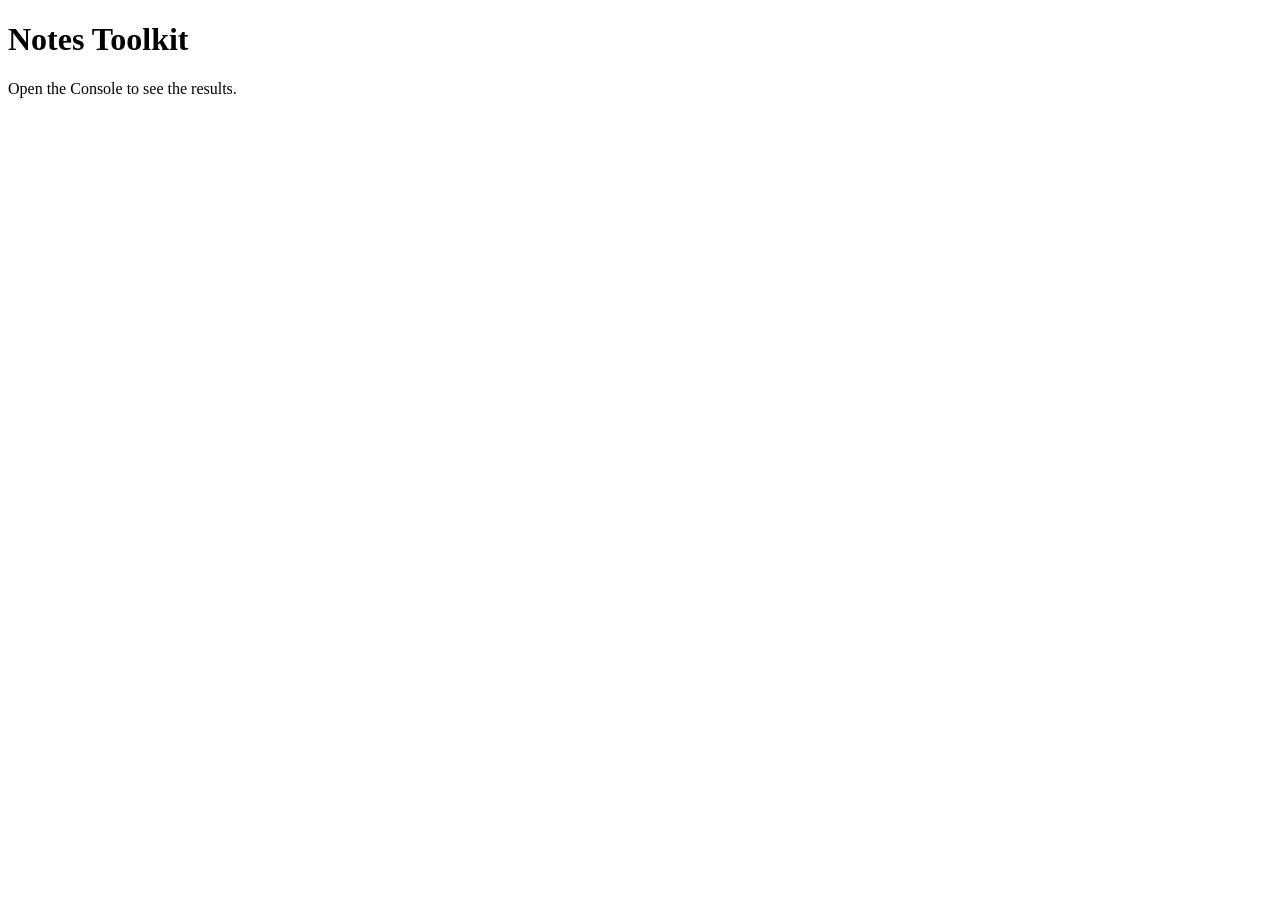
<file: day3/index.html>
<!DOCTYPE html>
<html lang="en">
<head>
  <meta charset="UTF-8">
  <meta name="viewport" content="width=device-width, initial-scale=1.0">
  <title>Notes Toolkit</title>
  <script src="script.js" defer></script>
</head>
<body>
  <h1>Notes Toolkit</h1>
  <p>Open the Console to see the results.</p>
</body>
</html>
</file>
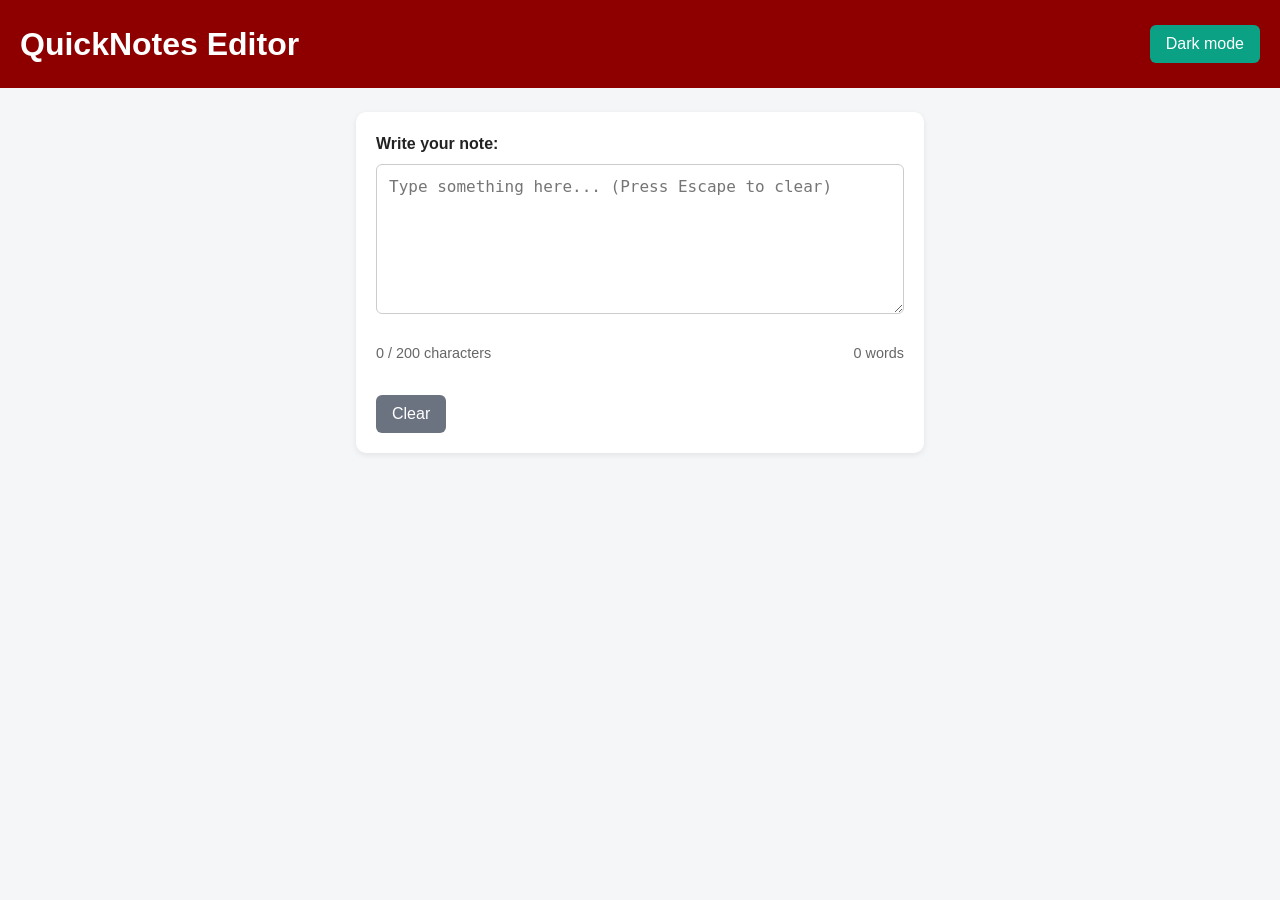
<file: day4/index.html>
<!DOCTYPE html>
<html lang="en">
<head>
  <meta charset="UTF-8">
  <meta name="viewport" content="width=device-width, initial-scale=1.0">
  <title>QuickNotes - Day 4</title>
  <link rel="stylesheet" href="style.css" />
  <script src="script.js" defer></script>
</head>
<body>
  <header>
    <h1>QuickNotes Editor</h1>
    <button id="theme-toggle">Dark mode</button>
  </header>

  <main>
    <section>
      <label for="note-text">Write your note:</label>
      <textarea id="note-text" placeholder="Type something here... (Press Escape to clear)"></textarea>
      
      <div class="counters">
        <p id="char-count">0 / 200 characters</p>
        <p id="word-count">0 words</p>
      </div>

      <div class="button-group">
        <button id="clear-btn">Clear</button>
      </div>
    </section>
  </main>
</body>
</html>
</file>
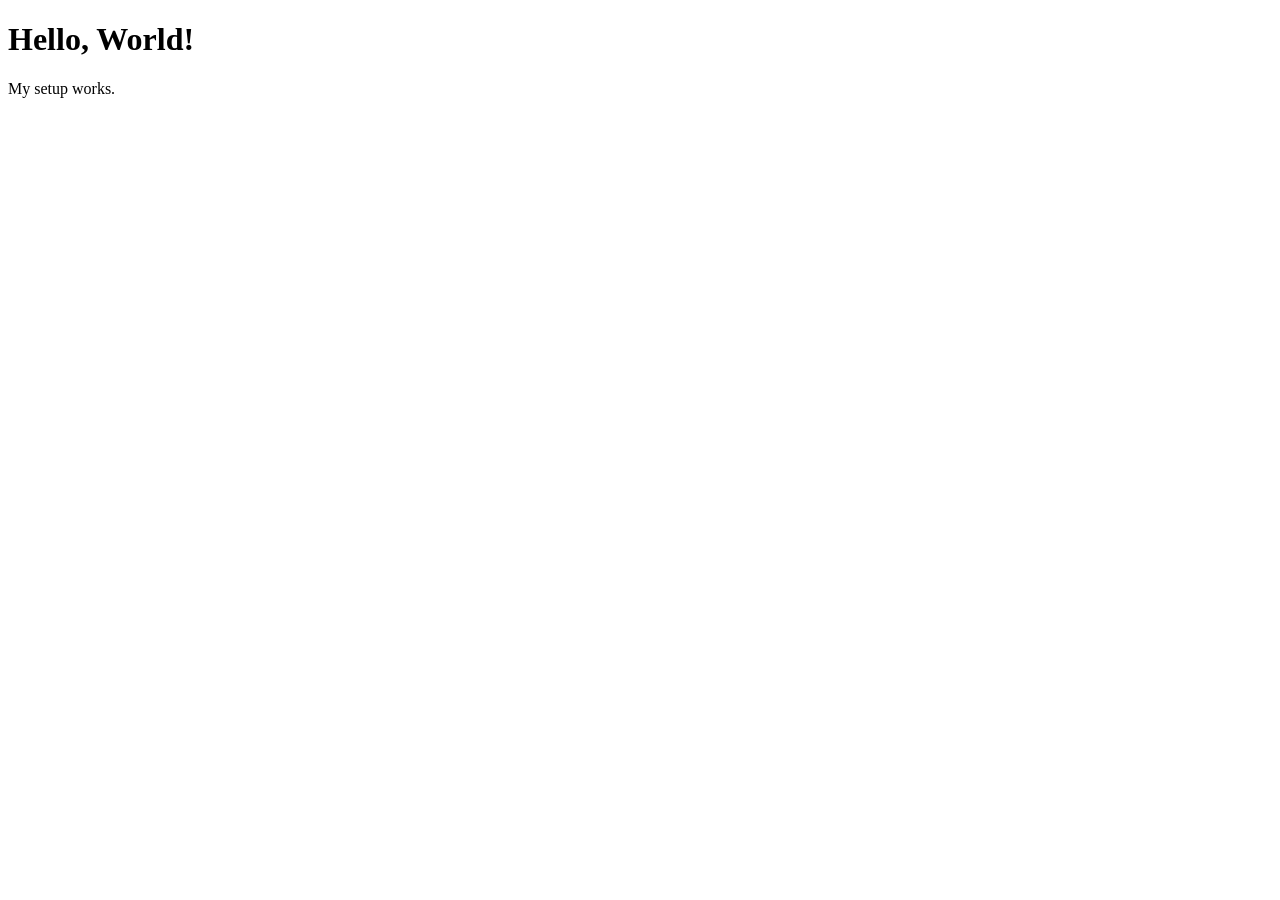
<file: practice/index.html>
<!DOCTYPE html>
<html lang="en">
<head>
    <meta charset="UTF-8">
    <meta name="viewport" content="width=device-width, initial-scale=1.0">
    <title>Setup Test</title>
</head>
<body>
    <h1>Hello, World!</h1>
    <p>My setup works.</p>
</body>
</html>
</file>
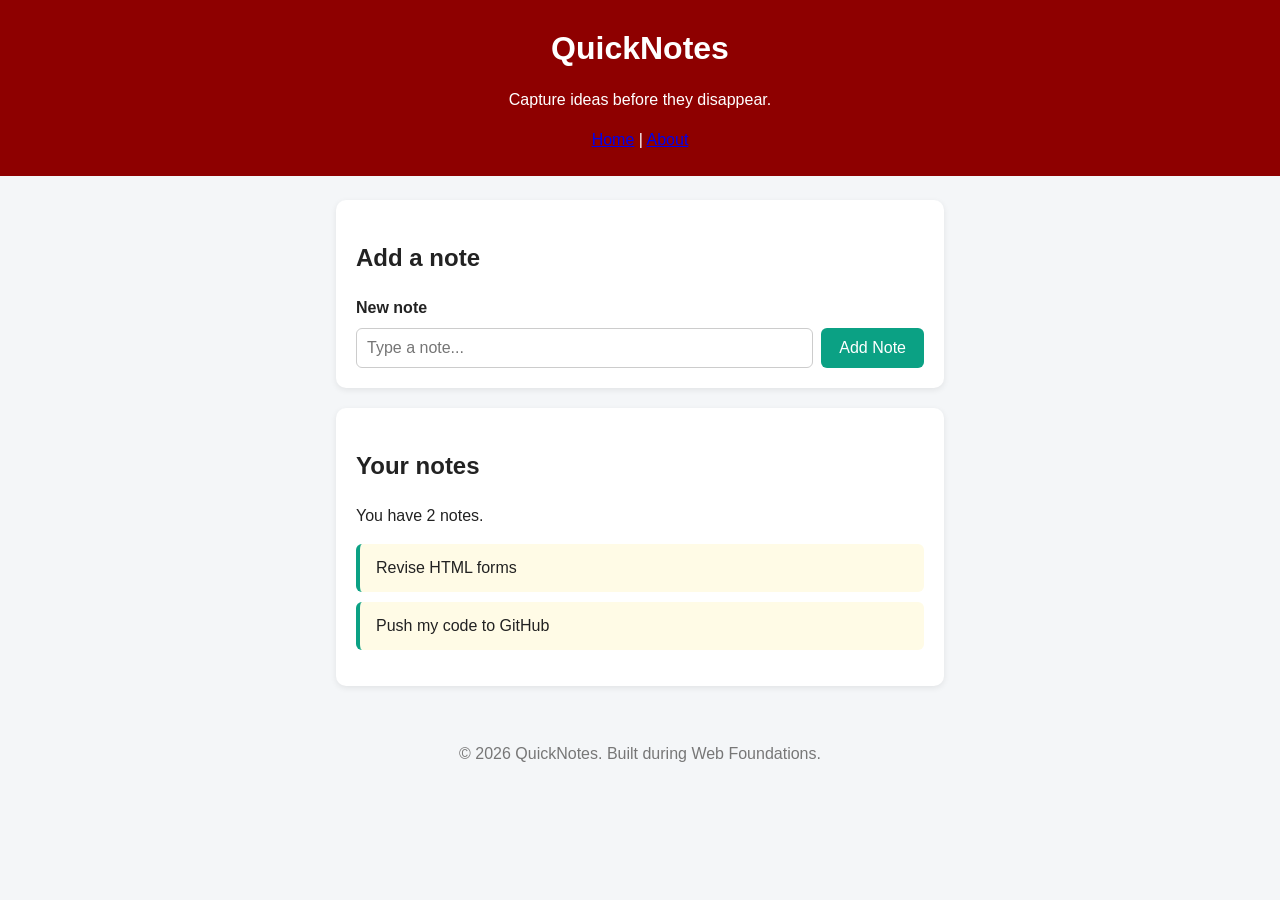
<file: practice/day1/index.html>
<!DOCTYPE html>
<html lang="en">
<head>
    <meta charset="UTF-8">
    <meta name="viewport" content="width=device-width, initial-scale=1.0">
    <title>QuickNotes</title>
<link rel="stylesheet" href="style.css" />
</head>

<body>
    <header>
      <h1>QuickNotes</h1>
      <p>Capture ideas before they disappear.</p>
      <nav>
        <a href="index.html">Home</a> | 
        <a href="about.html">About</a>
      </nav>
    </header>
 
    <main>
      <section>
        <h2>Add a note</h2>
        <form id="note-form">
          <label for="note-input">New note</label>
          <input type="text" id="note-input" placeholder="Type a note..." />
          <button type="submit">Add Note</button>
        </form>
      </section>
 
      <section>
        <h2>Your notes</h2>
        <p id="note-count">You have 2 notes.</p>
        <ul id="notes-list">
          <li class="note">Revise HTML forms</li>
          <li class="note">Push my code to GitHub</li>
        </ul>
      </section>
    </main>
 
    <footer>
      <p>&copy; 2026 QuickNotes. Built during Web Foundations.</p>
    </footer> 
</body>
</html>
</file>
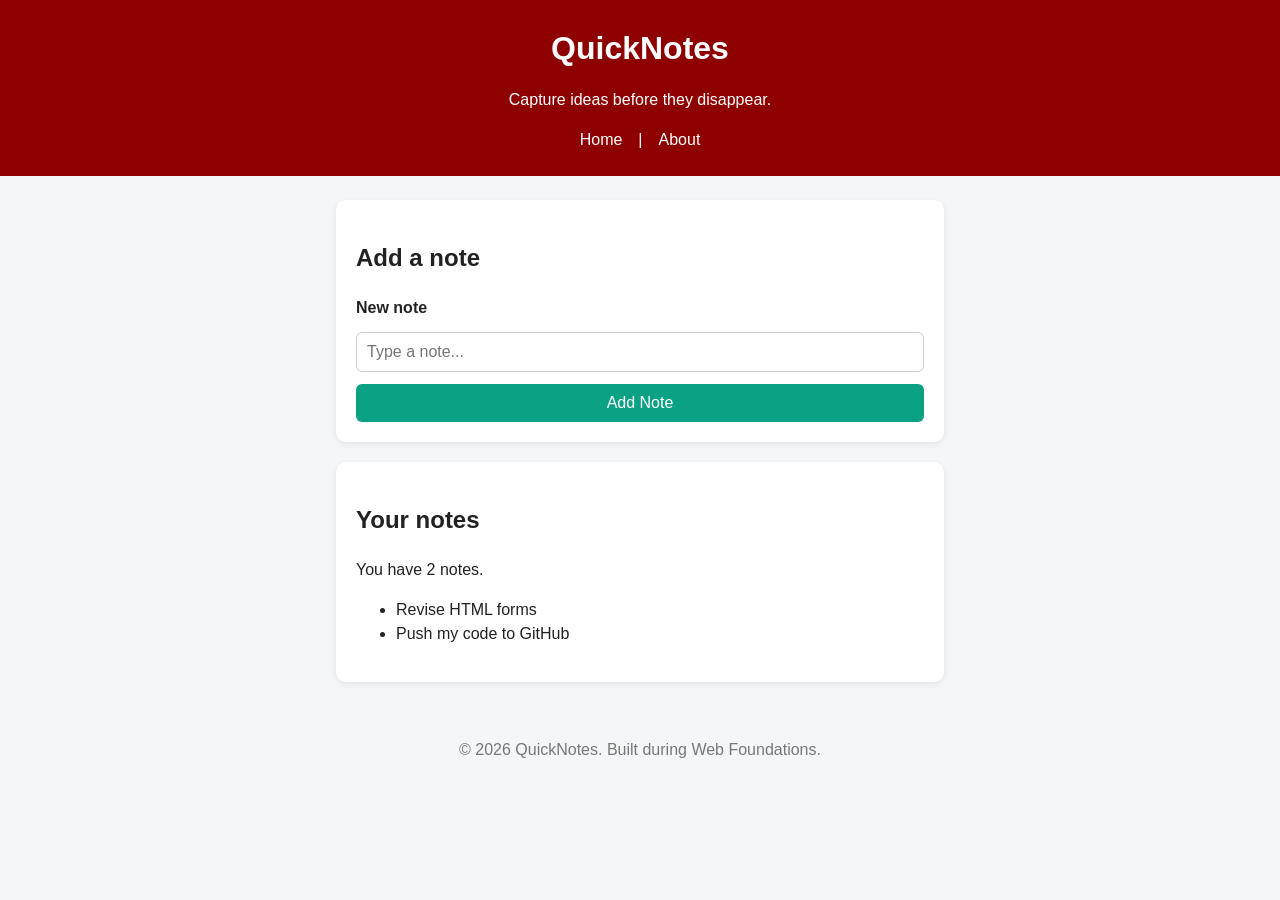
<file: practice/day2/index.html>
<!DOCTYPE html>
<html lang="en">
<head>
    <meta charset="UTF-8">
    <meta name="viewport" content="width=device-width, initial-scale=1.0">
    <title>QuickNotes</title>
<link rel="stylesheet" href="style.css" />
<script src="script.js" defer></script>   
</head>

<body>
    <header>
      <h1>QuickNotes</h1>
      <p>Capture ideas before they disappear.</p>
      <nav>
        <a href="index.html">Home</a> | 
        <a href="about.html">About</a>
      </nav>
    </header>
 
    <main>
      <section>
        <h2>Add a note</h2>
        <form id="note-form">
          <label for="note-input">New note</label>
          <input type="text" id="note-input" placeholder="Type a note..." />
          <button type="submit">Add Note</button>
        </form>
      </section>
 
      <section>
        <h2>Your notes</h2>
        <p id="note-count">You have 2 notes.</p>
        <ul id="notes-list">
          <li class="note">Revise HTML forms</li>
          <li class="note">Push my code to GitHub</li>
        </ul>
      </section>
    </main>
 
    <footer>
      <p>&copy; 2026 QuickNotes. Built during Web Foundations.</p>
    </footer> 
</body>
</html>
</file>
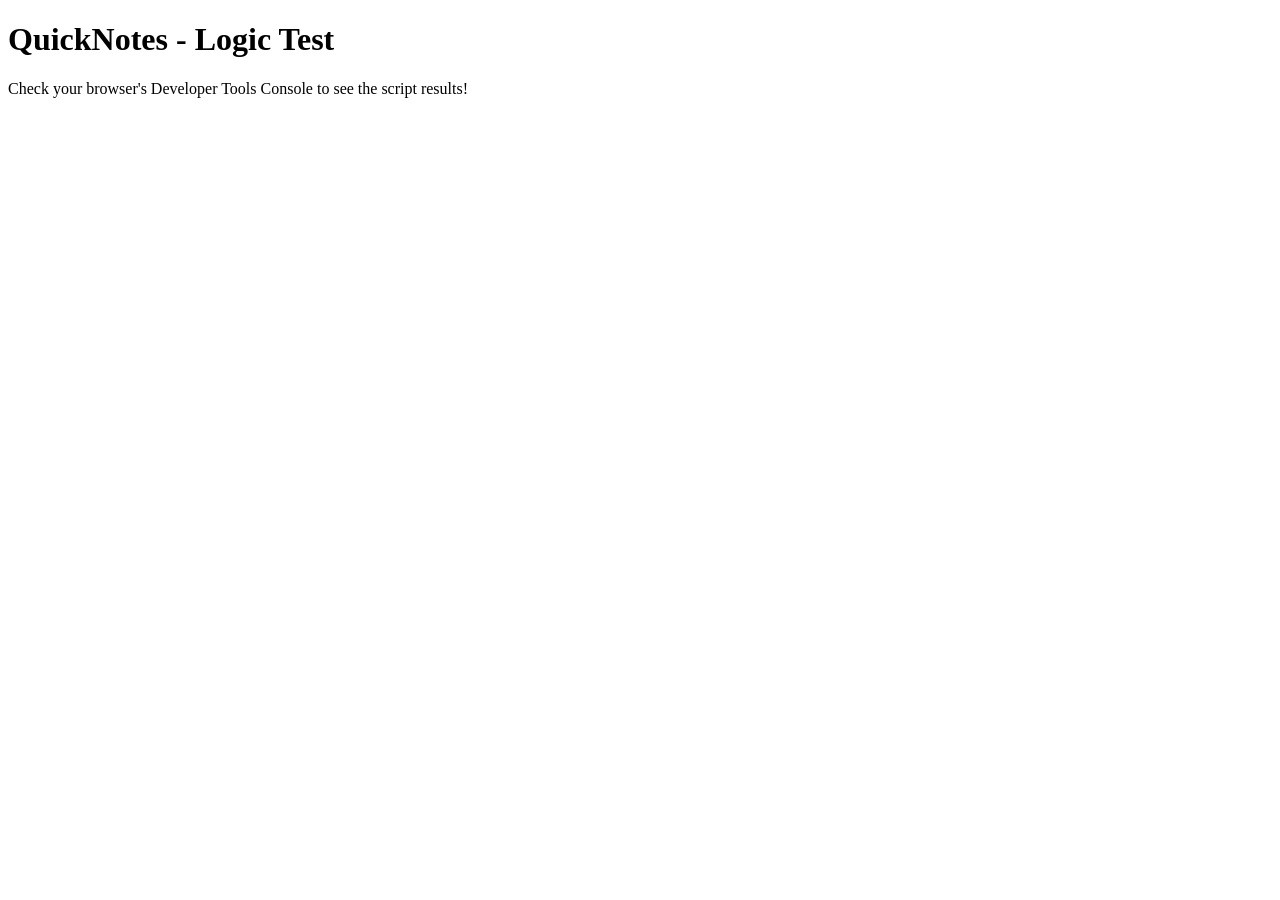
<file: practice/quicknotes-day3/index.html>
<!DOCTYPE html>
<html lang="en">
<head>
    <meta charset="UTF-8">
    <meta name="viewport" content="width=device-width, initial-scale=1.0">
    <title>QuickNotes Day 3</title>
    <script src="script.js" defer></script>
</head>
<body>
  <h1>QuickNotes - Logic Test</h1>
  <p>Check your browser's Developer Tools Console to see the script results!</p>
    
</body>
</html>
</file>
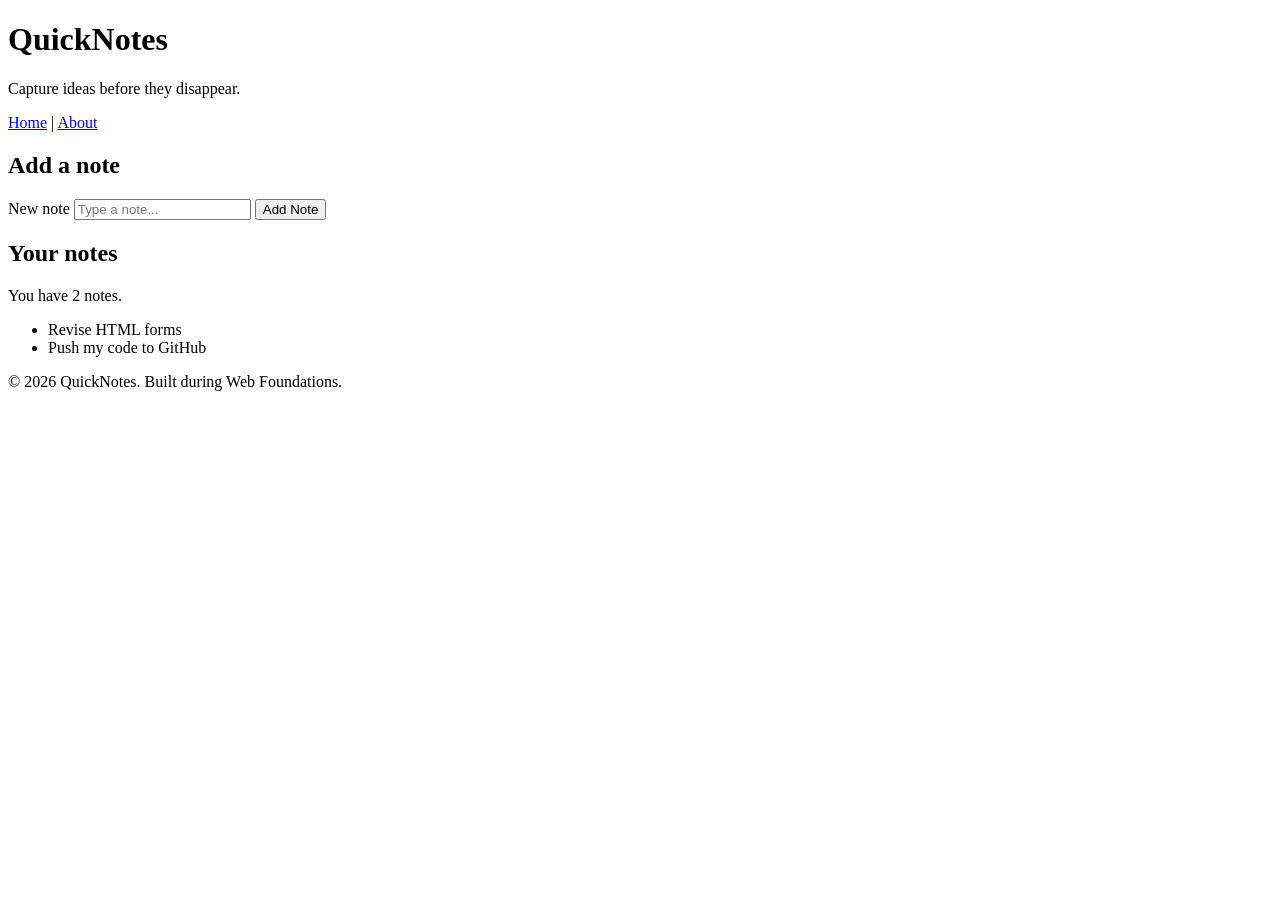
<file: OneDrive/Desktop/Quicknotes/practice/day1/index.html>
<!DOCTYPE html>
<html lang="en">
<head>
    <meta charset="UTF-8">
    <meta name="viewport" content="width=device-width, initial-scale=1.0">
    <title>QuickNotes</title>
</head>
<body>
    <header>
      <h1>QuickNotes</h1>
      <p>Capture ideas before they disappear.</p>
      <nav>
        <a href="index.html">Home</a> | 
        <a href="about.html">About</a>
      </nav>
    </header>
 
    <main>
      <section>
        <h2>Add a note</h2>
        <form id="note-form">
          <label for="note-input">New note</label>
          <input type="text" id="note-input" placeholder="Type a note..." />
          <button type="submit">Add Note</button>
        </form>
      </section>
 
      <section>
        <h2>Your notes</h2>
        <p id="note-count">You have 2 notes.</p>
        <ul id="notes-list">
          <li>Revise HTML forms</li>
          <li>Push my code to GitHub</li>
        </ul>
      </section>
    </main>
 
    <footer>
      <p>&copy; 2026 QuickNotes. Built during Web Foundations.</p>
    </footer> 
</body>
</html>
</file>
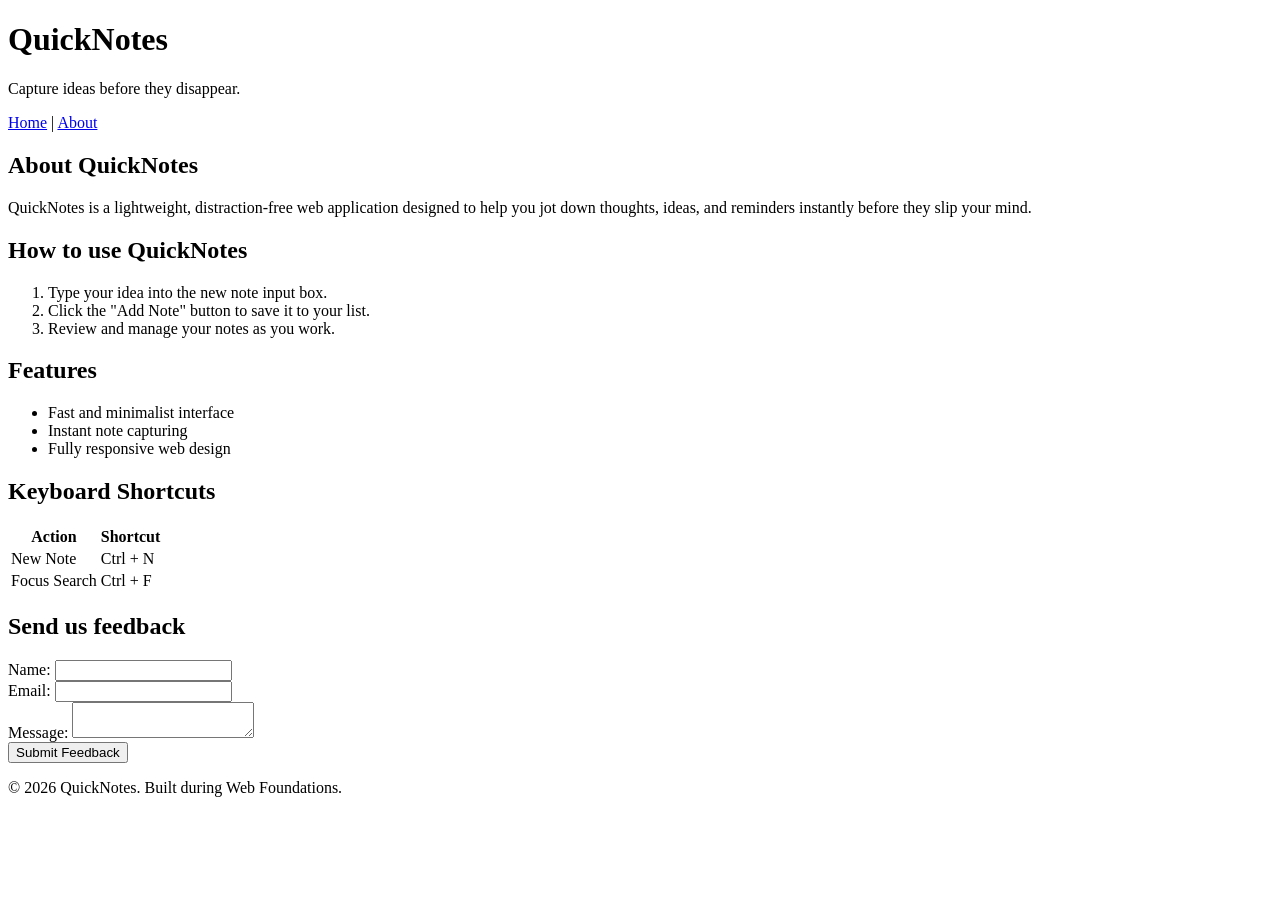
<file: practice/day1/about.html>
<!DOCTYPE html>
<html lang="en">
<head>
    <meta charset="UTF-8">
    <meta name="viewport" content="width=device-width, initial-scale=1.0">
    <title>About - QuickNotes</title>
</head>
<body>
    <header>
      <h1>QuickNotes</h1>
      <p>Capture ideas before they disappear.</p>
      <nav>
        <a href="index.html">Home</a> | 
        <a href="about.html">About</a>
      </nav>
    </header>

    <main>
      <section>
        <h2>About QuickNotes</h2>
        <p>QuickNotes is a lightweight, distraction-free web application designed to help you jot down thoughts, ideas, and reminders instantly before they slip your mind.</p>
      </section>

      <section>
        <h2>How to use QuickNotes</h2>
        <ol>
          <li>Type your idea into the new note input box.</li>
          <li>Click the "Add Note" button to save it to your list.</li>
          <li>Review and manage your notes as you work.</li>
        </ol>
      </section>

      <section>
        <h2>Features</h2>
        <ul>
          <li>Fast and minimalist interface</li>
          <li>Instant note capturing</li>
          <li>Fully responsive web design</li>
        </ul>
      </section>

      <section>
        <h2>Keyboard Shortcuts</h2>
        <table>
          <thead>
            <tr>
              <th>Action</th>
              <th>Shortcut</th>
            </tr>
          </thead>
          <tbody>
            <tr>
              <td>New Note</td>
              <td>Ctrl + N</td>
            </tr>
            <tr>
              <td>Focus Search</td>
              <td>Ctrl + F</td>
            </tr>
          </tbody>
        </table>
      </section>

      <section>
        <h2>Send us feedback</h2>
        <form>
          <div>
            <label for="name">Name:</label>
            <input type="text" id="name" name="name" required />
          </div>
          <div>
            <label for="email">Email:</label>
            <input type="email" id="email" name="email" required />
          </div>
          <div>
            <label for="message">Message:</label>
            <textarea id="message" name="message" required></textarea>
          </div>
          <button type="submit">Submit Feedback</button>
        </form>
      </section>
    </main> 

    <footer>
      <p>&copy; 2026 QuickNotes. Built during Web Foundations.</p>
    </footer> 
</body>
</html>
</file>
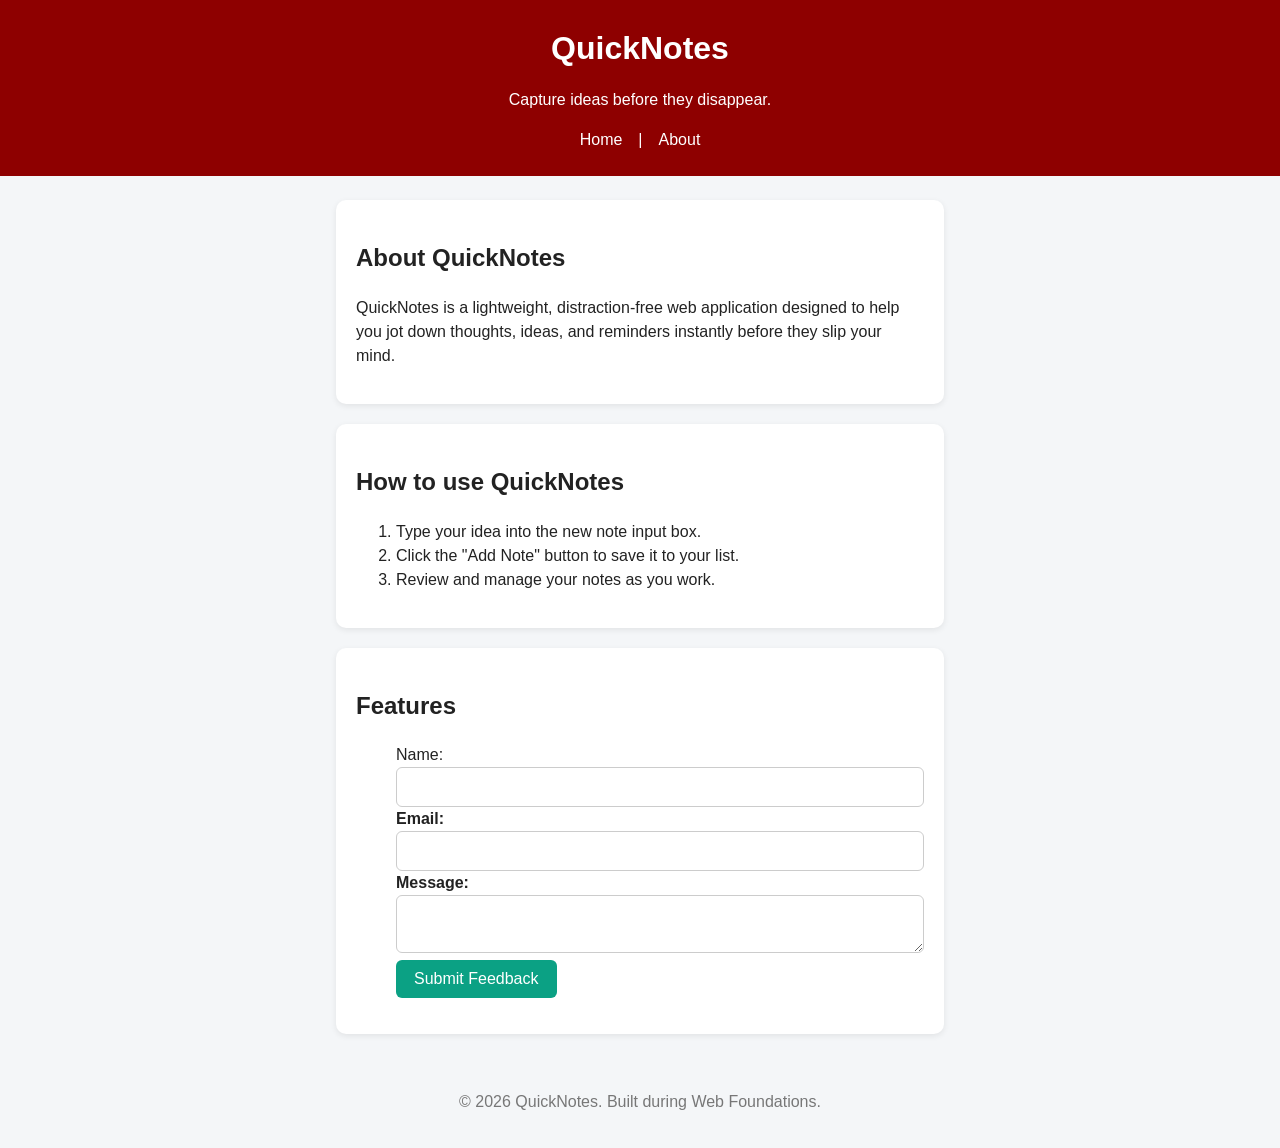
<file: practice/day2/about.html>
<!DOCTYPE html>
<html lang="en">
<head>
    <meta charset="UTF-8">
    <meta name="viewport" content="width=device-width, initial-scale=1.0">
    <title>About - QuickNotes</title>
    <link rel="stylesheet" href="style.css" />
</head>
<body>
    <header>
      <h1>QuickNotes</h1>
      <p>Capture ideas before they disappear.</p>
      <nav>
        <a href="index.html">Home</a> | 
        <a href="about.html">About</a>
      </nav>
    </header>

    <main>
      <section>
        <h2>About QuickNotes</h2>
        <p>QuickNotes is a lightweight, distraction-free web application designed to help you jot down thoughts, ideas, and reminders instantly before they slip your mind.</p>
      </section>

      <section>
        <h2>How to use QuickNotes</h2>
        <ol>
          <li>Type your idea into the new note input box.</li>
          <li>Click the "Add Note" button to save it to your list.</li>
          <li>Review and manage your notes as you work.</li>
        </ol>
      </section>

      <section>
        <h2>Features</h2>
        <ul class="features>
          <li>Fast and minimalist interface</li>
          <li>Instant note capturing</li>
          <li>Fully responsive web design</li>
        </ul>
      </section>

      <section>
        <h2>Keyboard Shortcuts</h2>
        <table>
          <thead>
            <tr>
              <th>Action</th>
              <th>Shortcut</th>
            </tr>
          </thead>
          <tbody>
            <tr>
              <td>New Note</td>
              <td>Ctrl + N</td>
            </tr>
            <tr>
              <td>Focus Search</td>
              <td>Ctrl + F</td>
            </tr>
          </tbody>
        </table>
      </section>

      <section>
        <h2>Send us feedback</h2>
        <form>
          <div>
            <label for="name">Name:</label>
            <input type="text" id="name" name="name" required />
          </div>
          <div>
            <label for="email">Email:</label>
            <input type="email" id="email" name="email" required />
          </div>
          <div>
            <label for="message">Message:</label>
            <textarea id="message" name="message" required></textarea>
          </div>
          <button type="submit">Submit Feedback</button>
        </form>
      </section>
    </main> 

    <footer>
      <p>&copy; 2026 QuickNotes. Built during Web Foundations.</p>
    </footer> 
</body>
</html>
</file>
<file: day4/style.css>
/* CSS Variables for Light & Dark Themes */
:root {
  --bg-color: #f4f6f8;
  --card-bg: #ffffff;
  --text-color: #222222;
  --border-color: #cccccc;
  --primary-color: #0ba184;
  --primary-hover: #088a70;
}

body.dark {
  --bg-color: #121212;
  --card-bg: #1e1e1e;
  --text-color: #e0e0e0;
  --border-color: #444444;
  --primary-color: #0ebd9a;
  --primary-hover: #0a9d7f;
}

/* Base Styles */
*,
*::before,
*::after {
  box-sizing: border-box;
}

body {
  margin: 0;
  font-family: "Segoe UI", Arial, sans-serif;
  background-color: var(--bg-color);
  color: var(--text-color);
  line-height: 1.5;
  transition: background-color 0.3s ease, color 0.3s ease;
}

header {
  background-color: #8e0000;
  color: white;
  padding: 20px;
  display: flex;
  justify-content: space-between;
  align-items: center;
}

header h1 {
  margin: 0;
}

main {
  max-width: 600px;
  margin: 24px auto;
  padding: 0 16px;
}

section {
  background: var(--card-bg);
  padding: 20px;
  border-radius: 10px;
  box-shadow: 0 2px 6px rgba(0, 0, 0, 0.08);
  transition: background-color 0.3s ease;
}

label {
  display: block;
  font-weight: bold;
  margin-bottom: 8px;
}

textarea {
  width: 100%;
  height: 150px;
  padding: 12px;
  border: 1px solid var(--border-color);
  border-radius: 6px;
  background-color: var(--card-bg);
  color: var(--text-color);
  font-size: 1rem;
  resize: vertical;
}

.counters {
  display: flex;
  justify-content: space-between;
  font-size: 0.9rem;
  color: #666;
  margin: 8px 0 16px 0;
}

body.dark .counters {
  color: #aaa;
}

/* Character Counter States */
.warning {
  color: #d97706 !important; /* Orange */
}

.over {
  color: #dc2626 !important; /* Red */
  font-weight: bold;
}

.button-group {
  display: flex;
  gap: 12px;
}

button {
  background-color: var(--primary-color);
  color: white;
  border: none;
  padding: 10px 16px;
  border-radius: 6px;
  font-size: 1rem;
  cursor: pointer;
  transition: background-color 0.2s ease;
}

button:hover {
  background-color: var(--primary-hover);
}

#clear-btn {
  background-color: #6b7280;
}

#clear-btn:hover {
  background-color: #4b5563;
}
</file>
<file: practice/day1/style.css>
/* 1. Reset: predictable sizing and no default body margin */
*,
*::before,
*::after {
  box-sizing: border-box;
}
 
body {
  margin: 0;
  font-family: "Segoe UI", Arial, sans-serif;
  background-color: #f4f6f8;
  color: #222;
  line-height: 1.5;
}
/* 2. Header */
header {
  background-color: #8e0000;
  color: white;
  text-align: center;
  padding: 24px 16px;
}
 
header h1 {
  margin: 0;
}
 
/* 3. Centre the main content and limit its width */
main {
  max-width: 640px;
  margin: 24px auto;   /* auto left/right margins centre a block */
  padding: 0 16px;
}
 
section {
  background: white;
  padding: 20px;
  border-radius: 10px;
  margin-bottom: 20px;
  box-shadow: 0 2px 6px rgba(0, 0, 0, 0.08);
}
/* 4. Form layout with Flexbox */
#note-form {
  display: flex;
  gap: 8px;
  flex-wrap: wrap;
}
 
#note-form label {
  width: 100%;          /* label on its own line */
  font-weight: bold;
}
 
#note-input {
  flex: 1;
  padding: 10px;
  border: 1px solid #ccc;
  border-radius: 6px;
  font-size: 1rem;
}
 
button {
  background-color: #0ba184;
  color: white;
  border: none;
  padding: 10px 18px;
  border-radius: 6px;
  font-size: 1rem;
  cursor: pointer;
}
 
button:hover {
  background-color: #088a70;
}
/* 5. Notes list */
#notes-list {
  list-style: none;     /* remove bullet points */
  padding: 0;
}
 
.note {
  background-color: #fffbe6;
  border-left: 4px solid #0ba184;
  padding: 12px 16px;
  margin-bottom: 10px;
  border-radius: 6px;
}
 
/* 6. Footer */
footer {
  text-align: center;
  color: #777;
  padding: 16px;
}
 
/* 7. Phones */
@media (max-width: 600px) {
  #note-form {
    flex-direction: column;
  }
}
</file>
<file: practice/day2/style.css>
/* 1. Reset & Base Styles */
*,
*::before,
*::after {
  box-sizing: border-box;
}

body {
  margin: 0;
  font-family: "Segoe UI", Arial, sans-serif;
  background-color: #f4f6f8;
  color: #222;
  line-height: 1.5;
}

/* 2. Header & Nav with Flexbox */
header {
  background-color: #8e0000;
  color: white;
  text-align: center;
  padding: 24px 16px;
  transition: padding 0.3s ease;
}

header h1 {
  margin: 0 0 12px 0;
  transition: font-size 0.3s ease;
}

nav {
  display: flex;
  justify-content: center;
  gap: 16px;
}

nav a {
  color: white;
  text-decoration: none;
  transition: opacity 0.2s ease, text-decoration 0.2s ease;
}

nav a:hover {
  opacity: 0.8;
  text-decoration: underline;
}

/* 3. Main Content & Card Sections */
main {
  max-width: 640px;
  margin: 24px auto;
  padding: 0 16px;
}

section {
  background: white;
  padding: 20px;
  border-radius: 10px;
  margin-bottom: 20px;
  box-shadow: 0 2px 6px rgba(0, 0, 0, 0.08);
}

/* 4. Features List as CSS Grid */
.features {
  list-style: none;
  padding: 0;
  display: grid;
  grid-template-columns: repeat(auto-fit, minmax(180px, 1fr));
  gap: 12px;
}

.features li {
  background-color: #fffbe6;
  border-left: 4px solid #0ba184;
  padding: 12px 16px;
  border-radius: 6px;
}

/* 5. Shortcuts Table */
table {
  width: 100%;
  border-collapse: collapse;
  margin-top: 10px;
}

th, td {
  border: 1px solid #ccc;
  padding: 10px;
  text-align: left;
}

th {
  background-color: #f4f6f8;
}

/* 6. Form Fields & Buttons with Transitions */
form {
  display: flex;
  flex-direction: column;
  gap: 12px;
}

label {
  font-weight: bold;
}

input[type="text"],
input[type="email"],
textarea {
  width: 100%;
  padding: 10px;
  border: 1px solid #ccc;
  border-radius: 6px;
  font-size: 1rem;
}

button {
  background-color: #0ba184;
  color: white;
  border: none;
  padding: 10px 18px;
  border-radius: 6px;
  font-size: 1rem;
  cursor: pointer;
  transition: background-color 0.2s ease, transform 0.1s ease;
}

button:hover {
  background-color: #088a70;
}

/* 7. Footer */
footer {
  text-align: center;
  color: #777;
  padding: 16px;
}

/* 8. Media Query for Phones */
@media (max-width: 600px) {
  header {
    padding: 16px 12px;
  }
  header h1 {
    font-size: 1.5rem;
  }
}
</file>
